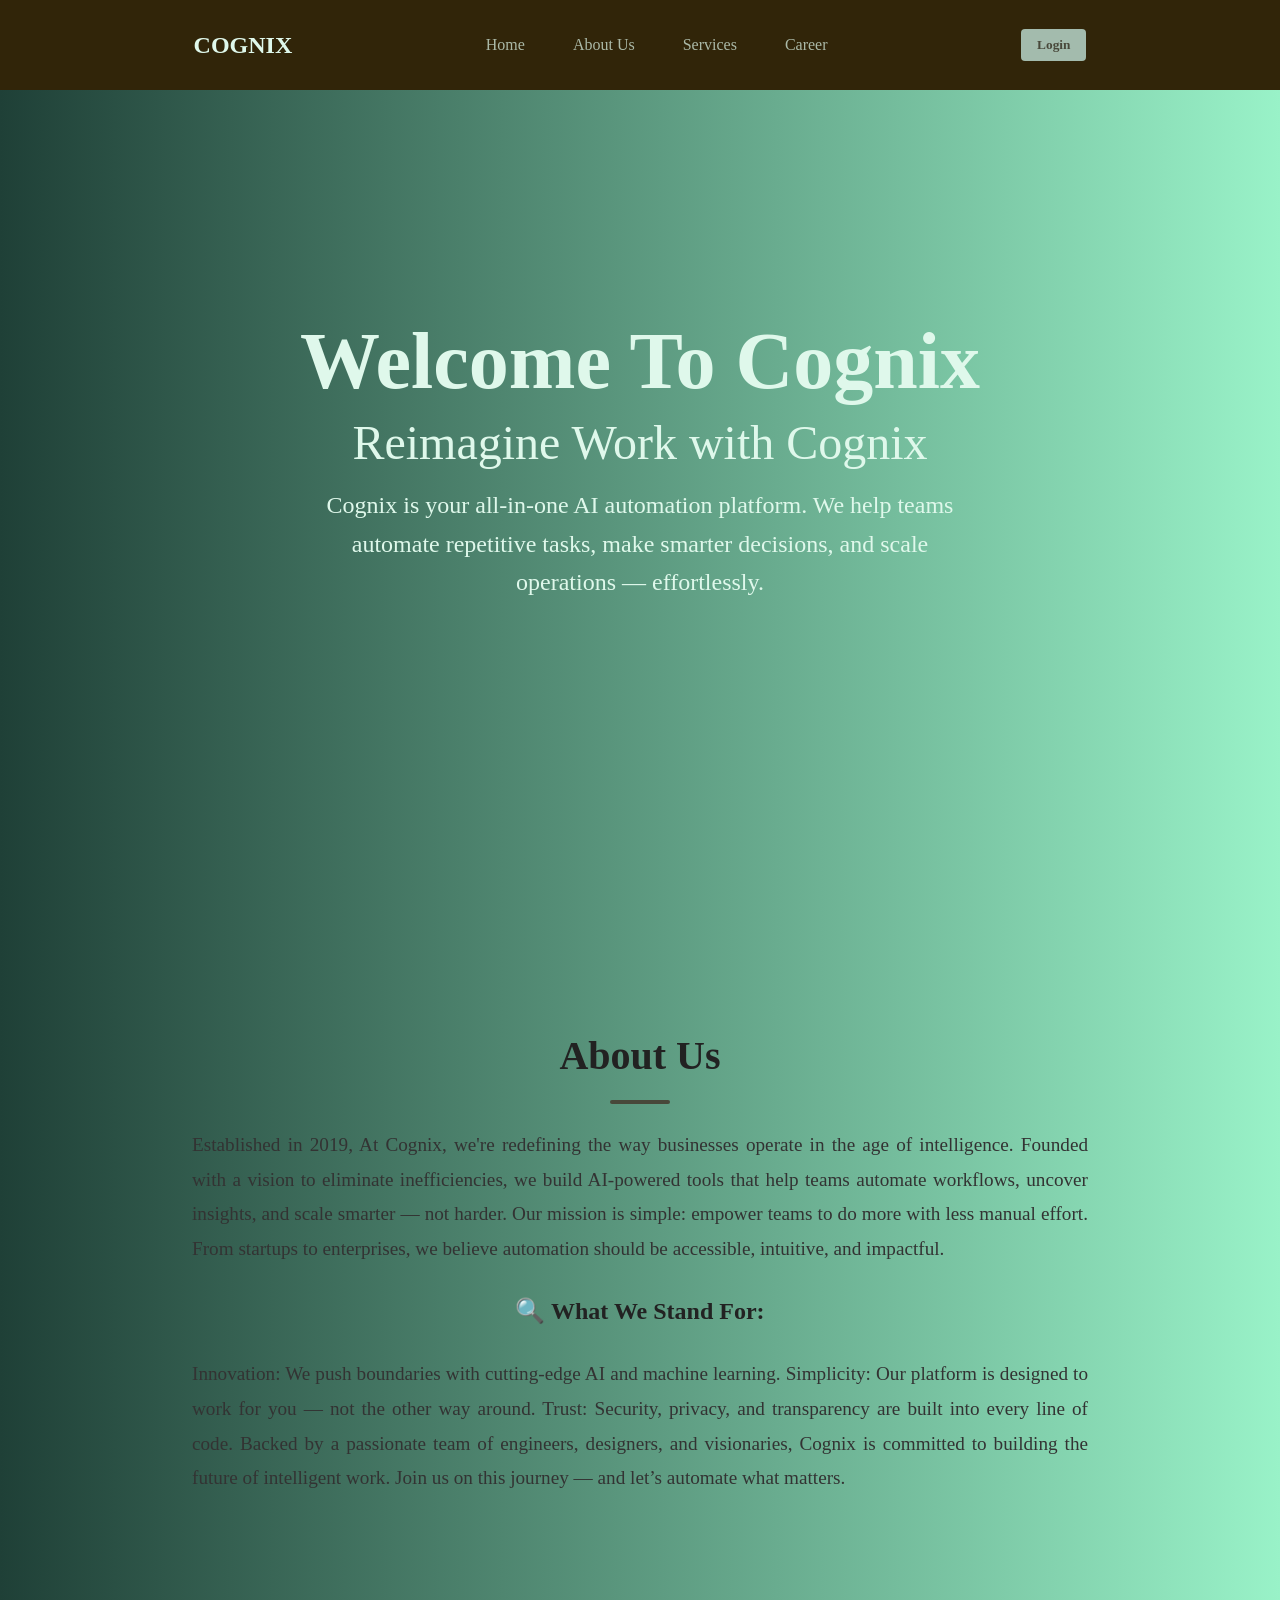
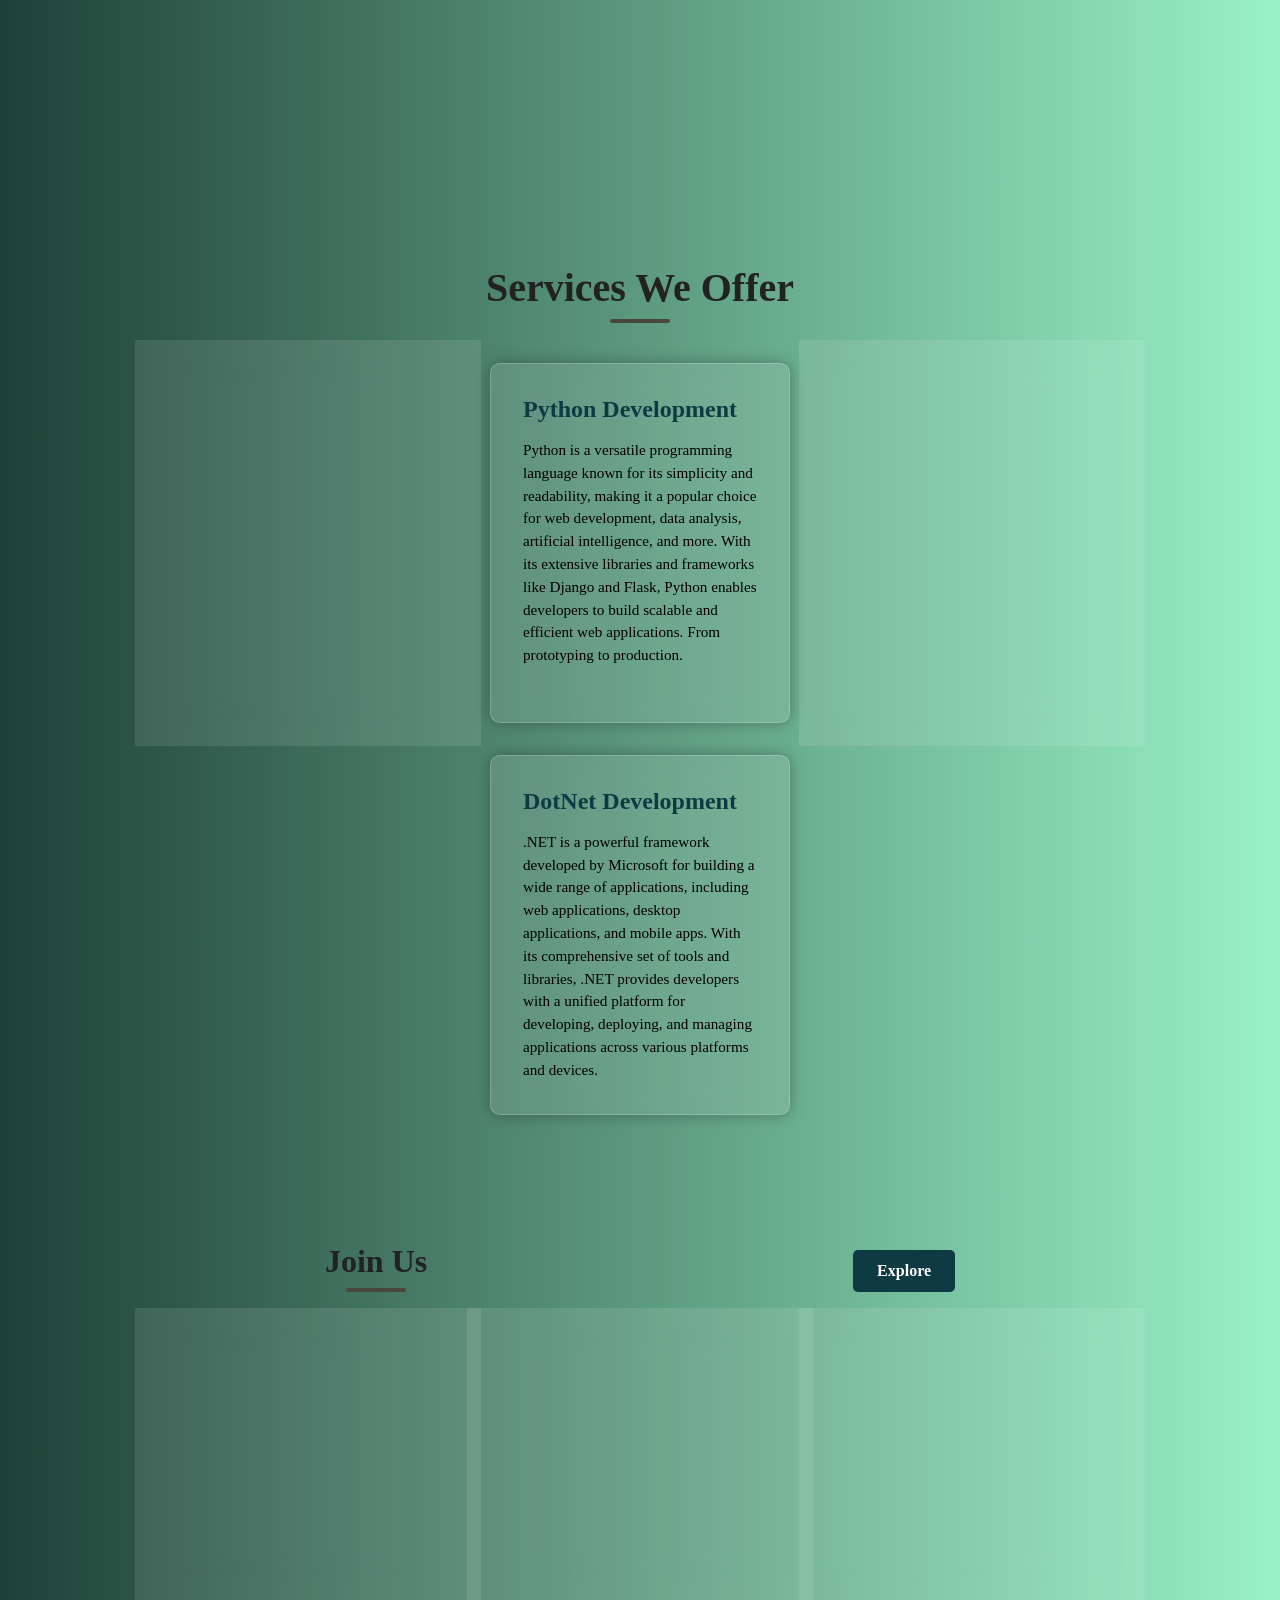
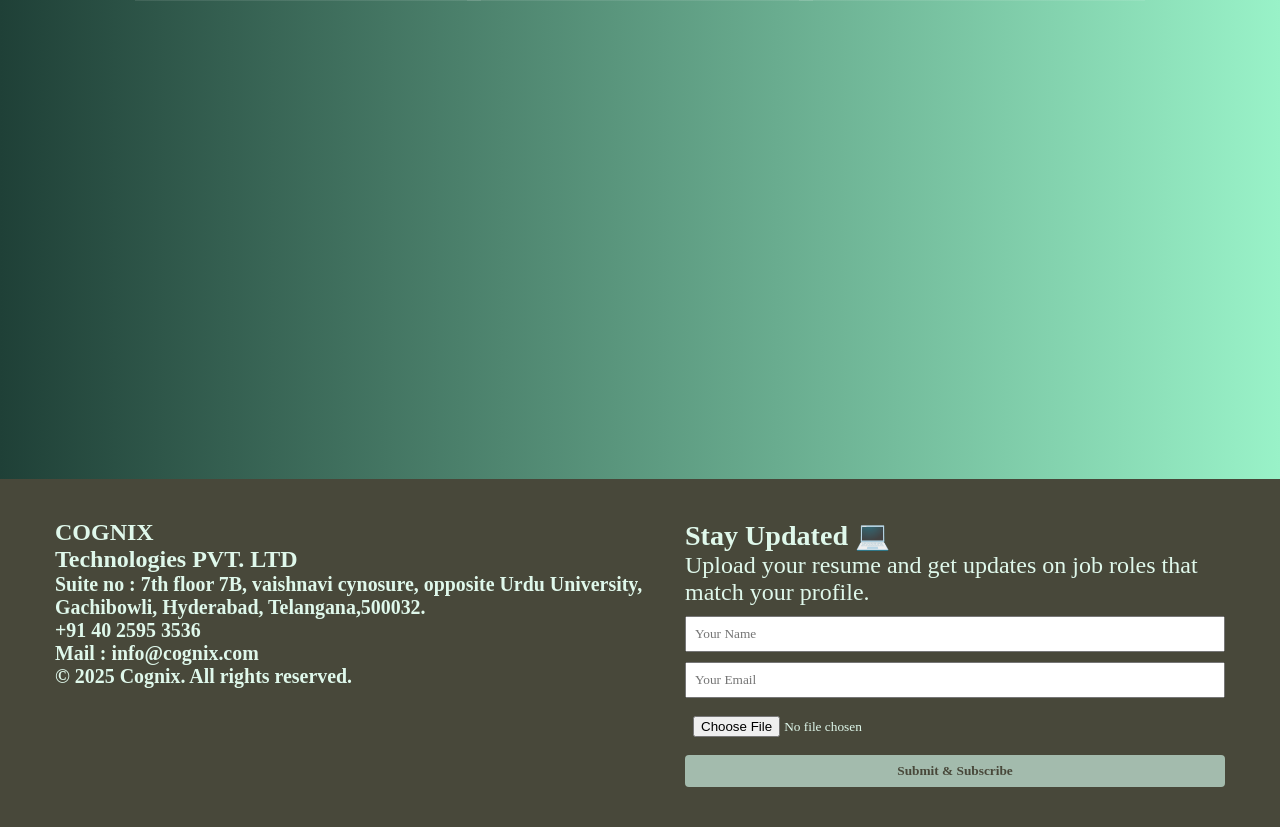
<file: task1/index.html>
<!DOCTYPE html>
<html lang="en">
<head>
    <meta charset="UTF-8">
    <meta name="viewport" content="width=device-width, initial-scale=1.0">
    <link rel="stylesheet" href="style.css">
    <title>cognix</title>
</head>
<body>
    <nav>
        <div class="logo">
            <a href="#" >COGNIX</a>
        </div>
        <ul class="nav-links">
            <li><a href="#home">Home</a></li>
            <li><a href="#aboutus">About Us</a></li>
            <li><a href="#services">Services</a></li>
            <li><a href="#career">Career</a></li>
        </ul>
        <button class="btn">Login</button>
    </nav>
    <section id = "home">
        <h1>Welcome To Cognix</h1>
        <h3>Reimagine Work with Cognix</h3>
        <p>Cognix is your all-in-one AI automation platform. We help teams automate repetitive tasks, make smarter decisions, and scale operations — effortlessly.</p>
    </section>
    <section id = "aboutus">

        <h1>About Us</h1>
        <p>Established in 2019, At Cognix, we're redefining the way businesses operate in the age of intelligence. Founded with a vision to eliminate inefficiencies, we build AI-powered tools that help teams automate workflows, uncover insights, and scale smarter — not harder.

        Our mission is simple: empower teams to do more with less manual effort. From startups to enterprises, we believe automation should be accessible, intuitive, and impactful.</p>
        <h2>🔍 What We Stand For: </h2>
        <p>
        Innovation: We push boundaries with cutting-edge AI and machine learning.

        Simplicity: Our platform is designed to work for you — not the other way around.

        Trust: Security, privacy, and transparency are built into every line of code.

        Backed by a passionate team of engineers, designers, and visionaries, Cognix is committed to building the future of intelligent work.

        Join us on this journey — and let’s automate what matters.</p>
    </section>
    <section id = "services">
        <div class="box">
            <div class="heading"><h1>Services We Offer</h1></div>
            
            <div class="posts">
                <h1>Java Development</h1>
                <p>Our Java development services are tailored to meet the diverse needs of modern businesses. With expertise in Java EE, Spring Framework, and other leading technologies, we deliver robust, scalable, and secure solutions that empower your organization to thrive in today's digital landscape.</p>
            </div>
            <div class="posts">
                <h1>Python Development</h1>
                <p>Python is a versatile programming language known for its simplicity and readability, making it a popular choice for web development, data analysis, artificial intelligence, and more. With its extensive libraries and frameworks like Django and Flask, Python enables developers to build scalable and efficient web applications. From prototyping to production.</p>
            </div>
            <div class="posts">
                <h1>DevOps Solutions</h1>
                <p>.NET is a powerful framework developed by Microsoft for building a wide range of applications, including web applications, desktop applications, and mobile apps. With its comprehensive set of tools and libraries, .NET provides developers with a unified platform for developing, deploying, and managing applications across various platforms and devices.</p>
            </div>
            <div class="posts">
                <h1>DotNet Development</h1>
                <p>.NET is a powerful framework developed by Microsoft for building a wide range of applications, including web applications, desktop applications, and mobile apps. With its comprehensive set of tools and libraries, .NET provides developers with a unified platform for developing, deploying, and managing applications across various platforms and devices.</p>
            </div>
        </div>
    </section>
    <section id = "career">
        <div id="separator">
            <h1>Join Us</h1>
            <button class="btn">Explore</button>
        </div>

        <div class="box">
            <div class="posts">
                <h1>Expertise</h1>
                <p>Our skilled professionals excel in Java development, Python solutions, and IT consulting. With expertise and commitment, we consistently exceed expectations.</p>
            </div>
            <div class="posts">
                <h1>Innovation</h1>
                <p>Innovation drives our approach. We continuously explore new technologies to deliver cutting-edge solutions that empower clients to thrive in a rapidly evolving digital landscape.</p>
            </div>
            <div class="posts">
                <h1>Customer Satisfaction</h1>
                <p>We prioritize your satisfaction, fostering trust and respect in long-term partnerships. From consultation to post-project support, count on us for exceptional service every step of the way.</p>
            </div>
        </div>
    </section>
    <footer>
        <div id="left-col">
            <div class="logo"><a href="#">COGNIX</a></div>
            <h4>Technologies PVT. LTD</h4>
            <h5>Suite no : 7th floor 7B, vaishnavi cynosure, opposite Urdu University, Gachibowli, Hyderabad, Telangana,500032.</h5>
            <h5>+91 40 2595 3536</h5>
            <h5>Mail : info@cognix.com</h5>
            <h5>© 2025 Cognix. All rights reserved.</h5>
        </div>
        <div id="form">
            <h3>Stay Updated 💻</h3>
            <p>Upload your resume and get updates on job roles that match your profile.</p>
            <form action="">
                <input type="text" placeholder="Your Name" required/>
                <input type="email" placeholder="Your Email" required/>
                <input type="file" name="Resume" required/>
                <button class="btn">Submit & Subscribe</button>
            </form>
        </div>
    </footer>
    
</body>
</html>
</file>
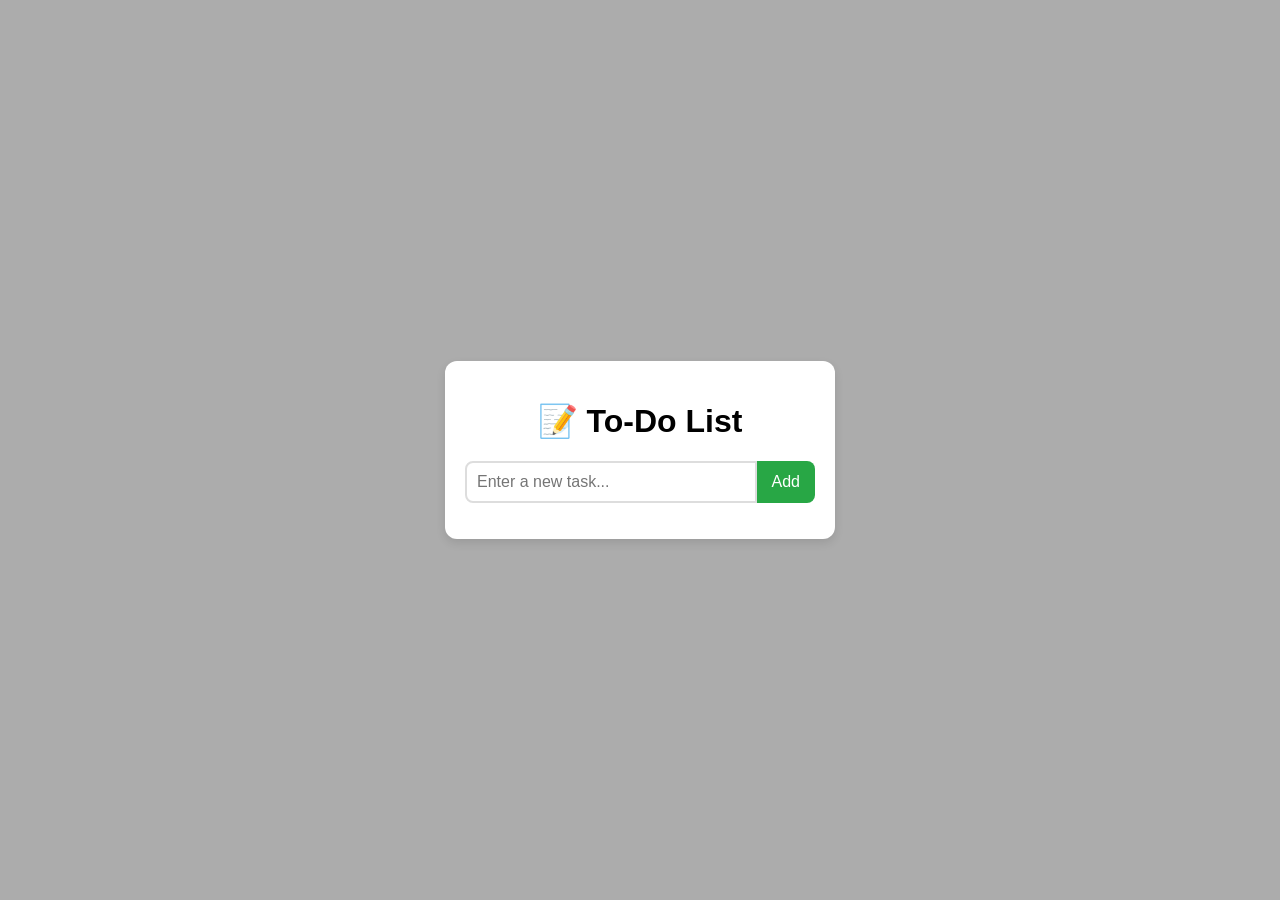
<file: task2/index.html>
<!DOCTYPE html>
<html lang="en">
<head>
    <meta charset="UTF-8">
    <meta name="viewport" content="width=device-width, initial-scale=1.0">
    <title>To-Do List</title>
    <link rel="stylesheet" href="style.css">
</head>
<body>
    <div class="container">
        <h1>📝 To-Do List</h1>
        <div class="input-group">
            <input type="text" id="taskInput" placeholder="Enter a new task...">
            <button id="addTaskBtn">Add</button>
        </div>
        <ul id="taskList"></ul>
    </div>

    <script src="script.js"></script>
</body>
</html>
</file>
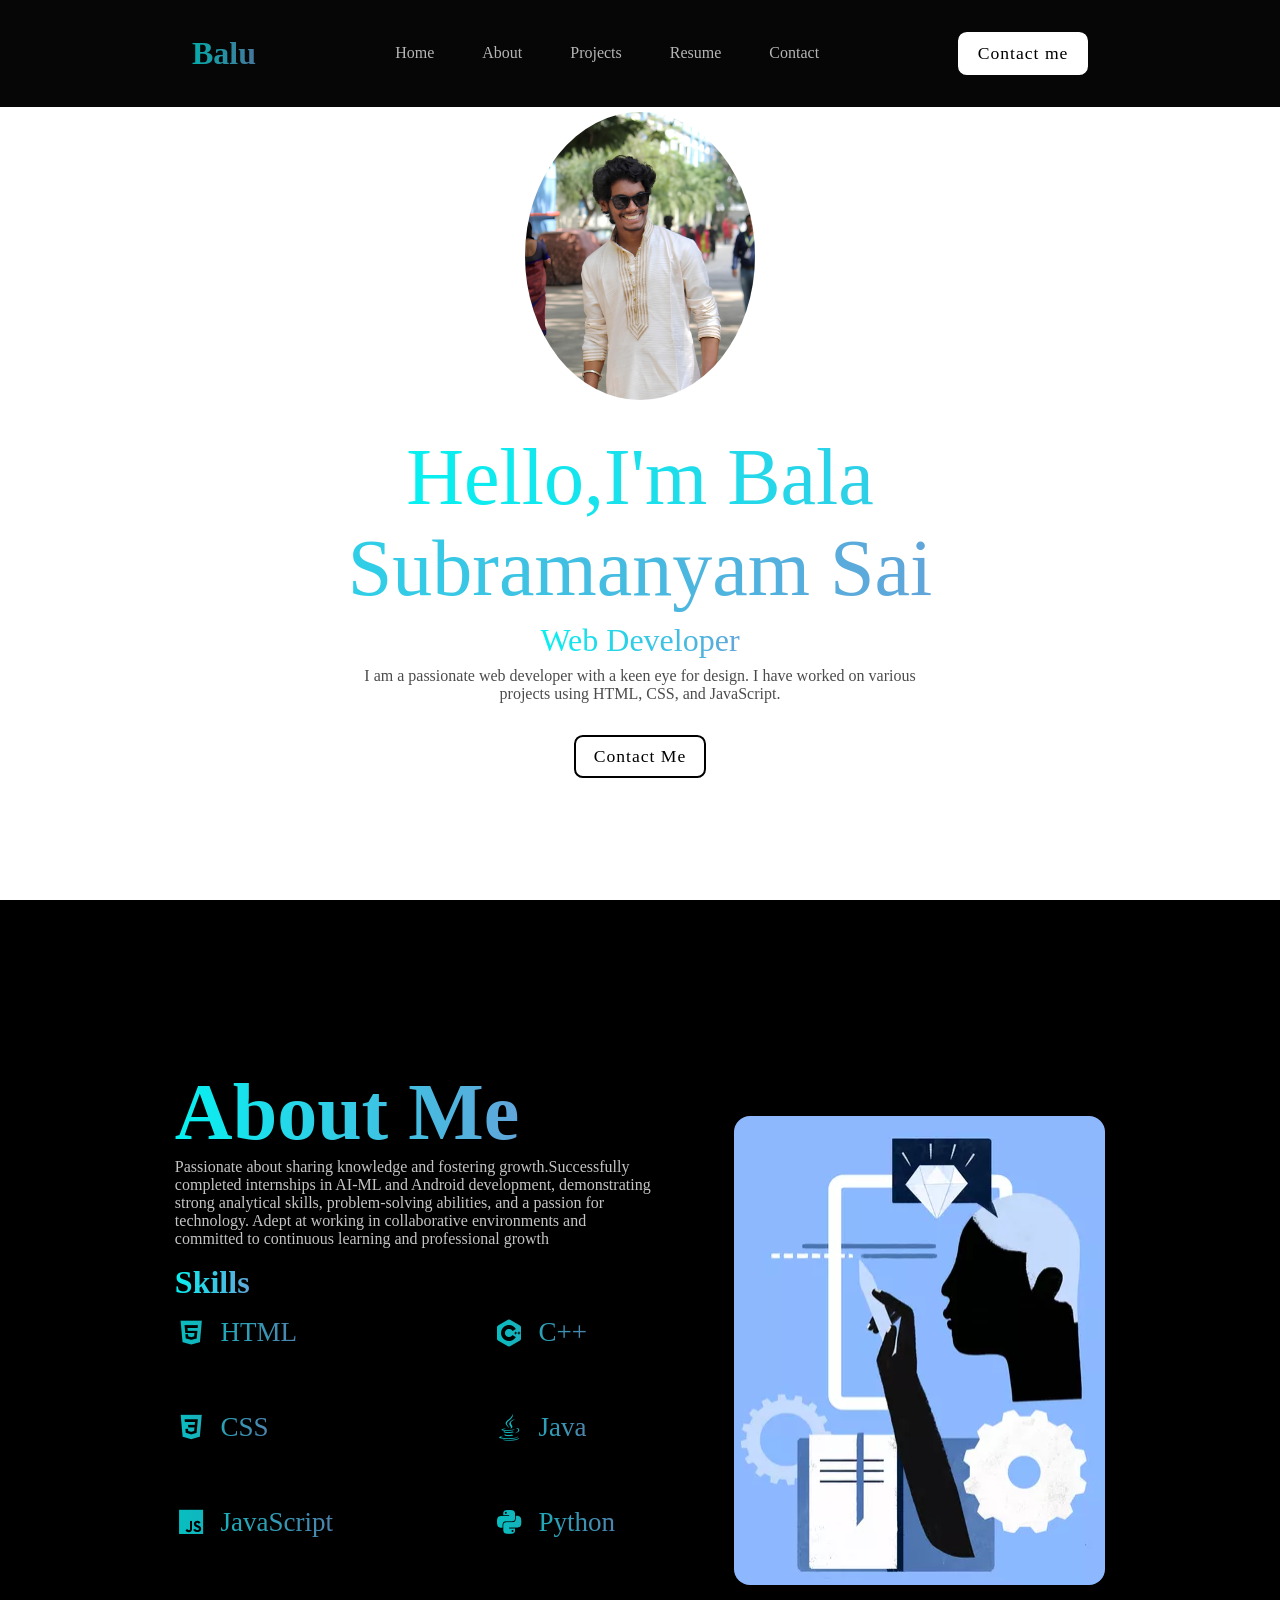
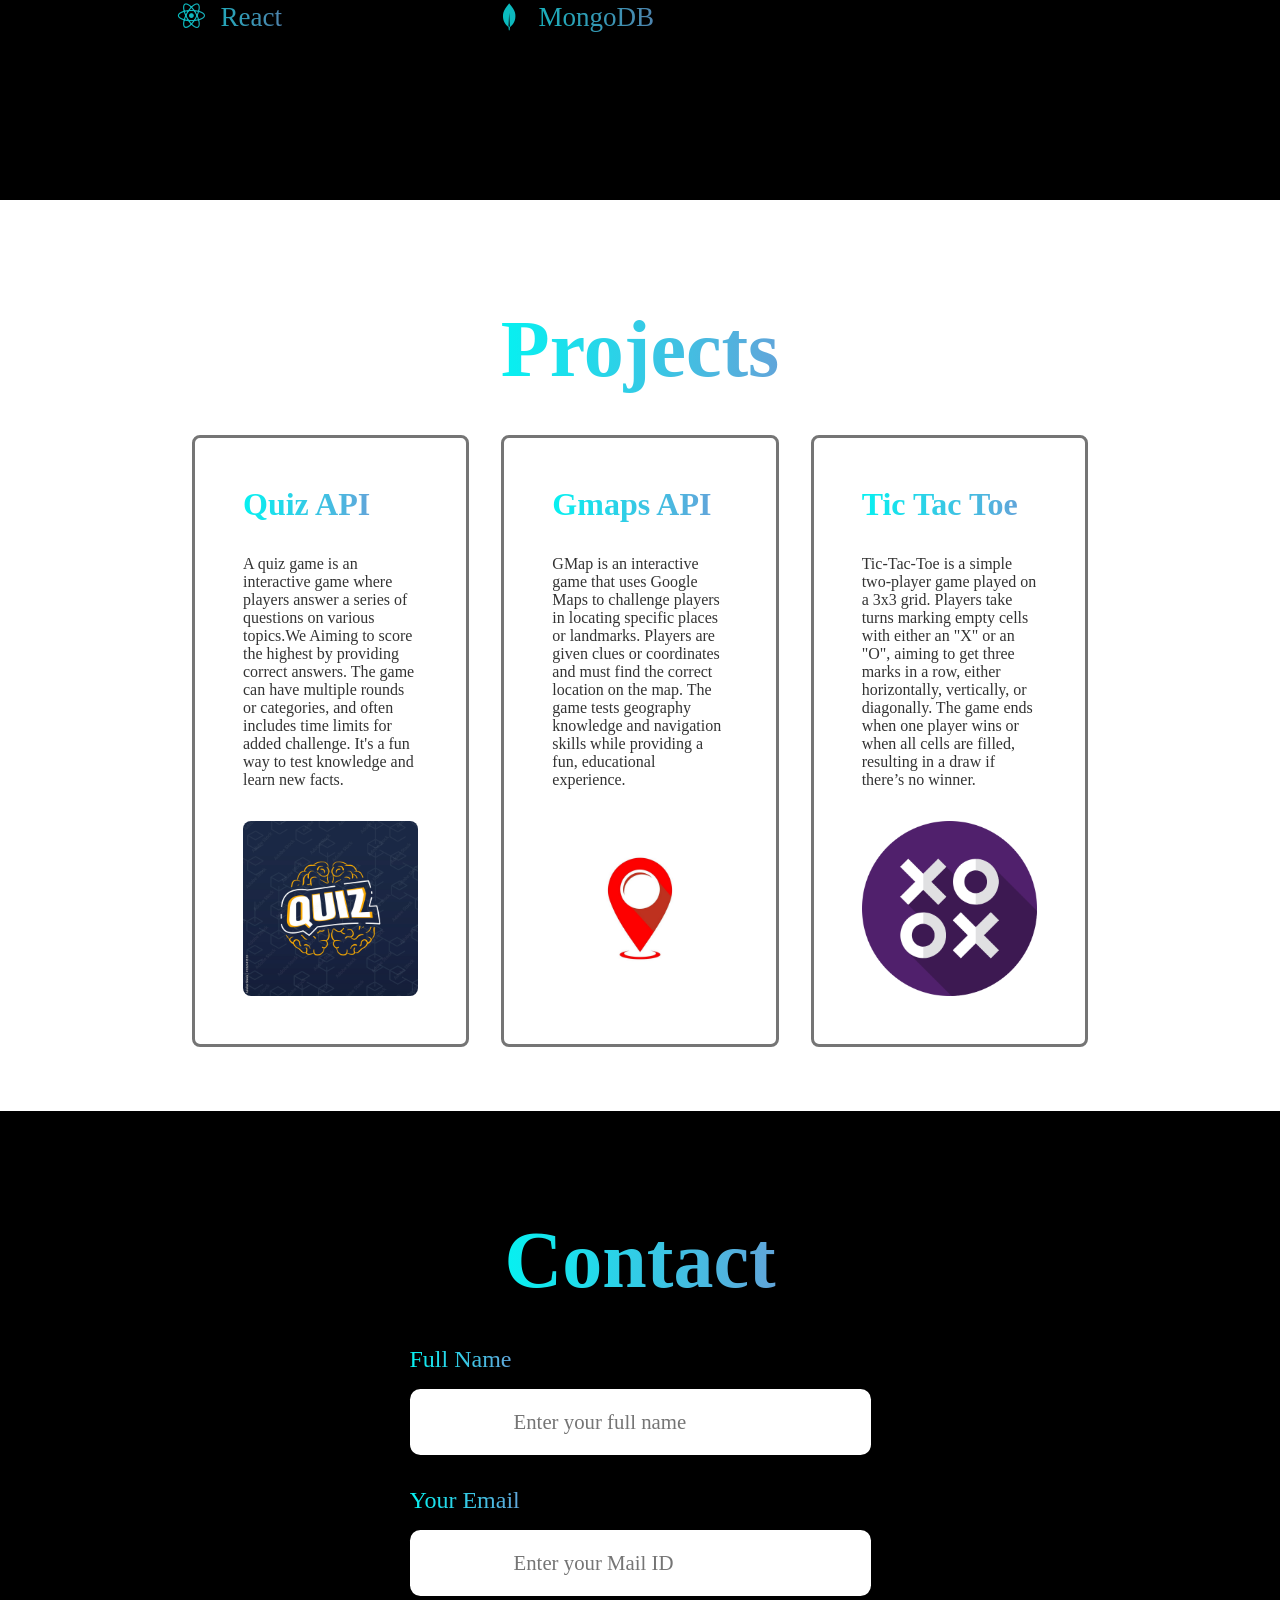
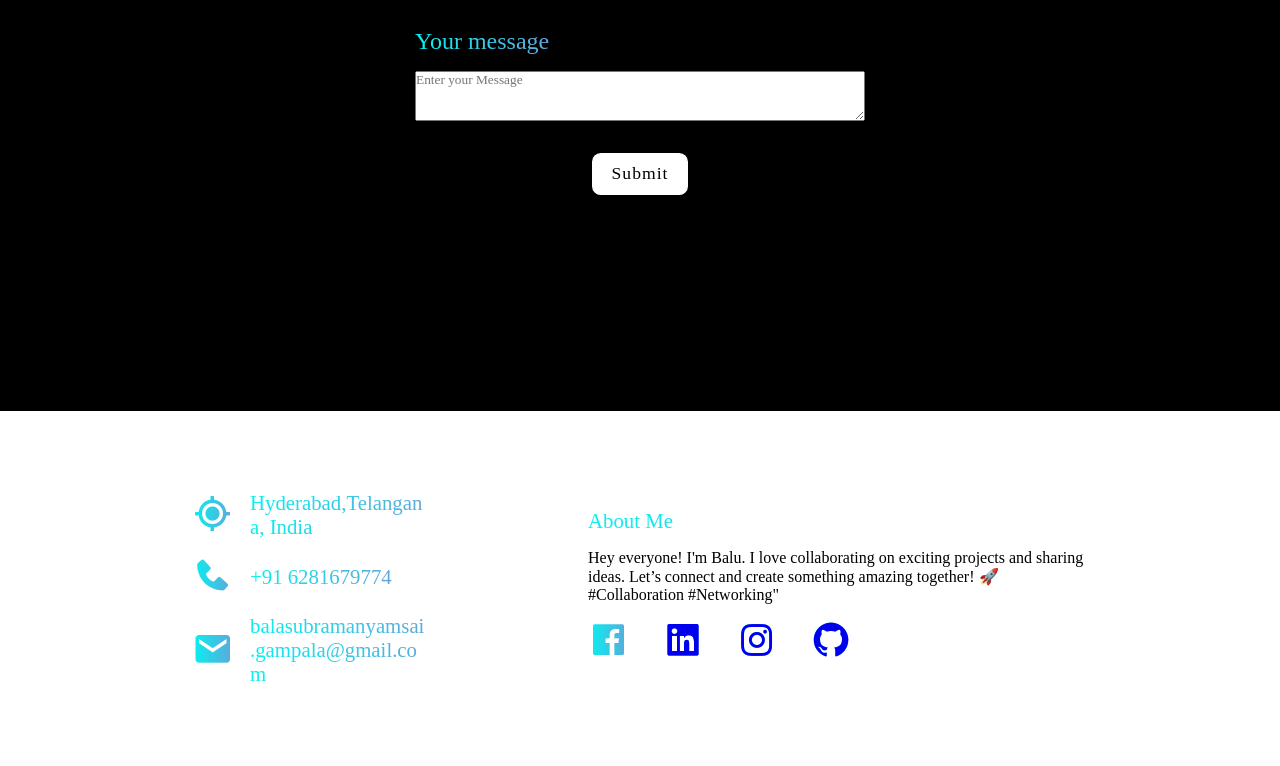
<file: task5/index.html>
<!DOCTYPE html>
<html lang="en">
<head>
    <meta charset="UTF-8">
    <meta name="viewport" content="width=device-width, initial-scale=1.0">
    <title>portfolio website</title>
    <link rel="stylesheet" href="style.css">
    <link
      href="https://unpkg.com/boxicons@2.1.4/css/boxicons.min.css"
      rel="stylesheet"/>
    <link rel="shortcut icon" type="x-icon" href="media/logo.png" >
</head>
<body>
    <nav>
        <a href="#" class="logo "><span>Balu</span></a>
        

        <ul class="links">
            <a href="#home">Home</a>
            <a href="#about">About</a>
            <a href="#projects">Projects</a>
            <a href="https://drive.google.com/file/d/1eMEVVfjrO-F0scOBAoAJe5r_yGcTRNB0/view?usp=sharing">Resume</a>
            <a href="#contact">Contact</a>
        </ul>

        <i class='bx bx-menu-alt-right' id="menu"></i>

        <a href="mailto:balasubramanyamsai.gampala@gmail.com?subject=Hello" class="btn"> Contact me</a>
    </nav>

    <section id="home">
        <img src="media/image.jpg" alt="">

        <div class="info-box">
            <h1><span> Hello,I'm Bala Subramanyam Sai</span></h1>
            <h3><span>Web Developer</span></h3>
            <p>I am a passionate web developer with a keen eye for design. I have worked on various projects using HTML, CSS, and JavaScript.</p>

        </div>

        <div class="btn-box">
            <a class="btn" href="mailto:balasubramanyamsai.gampala@gmail.com?subject=Hello">Contact Me</a>
        </div>
    </section>

    <section id="about">
        <div class="about-box">
            <div class="about-info">
                <h1><span>About Me</span></h1>
                <p>Passionate about sharing knowledge and fostering growth.Successfully completed internships in AI-ML and Android development, demonstrating strong analytical skills, problem-solving abilities, and a passion for technology. Adept at working in collaborative environments and committed to continuous learning and professional growth</p>
            </div>
            <h2><span>Skills</span></h2>

            <div class="skills">
                <ul>
                    <li>
                        <span><i class='bx bxl-html5'></i>HTML</span>
                    </li>
                    <li>
                        <span><i class='bx bxl-css3'></i>CSS</span>
                    </li>
                    <li>
                        <span><i class='bx bxl-javascript'></i>JavaScript</span>
                    </li>
                    <li>
                        <span><i class='bx bxl-react'></i>React</span>
                    </li>
                </ul>
                <ul>
                    <li>
                        <span><i class='bx bxl-c-plus-plus'></i>C++</span>
                    </li>
                    <li>
                        <span><i class='bx bxl-java'></i>Java</span>
                    </li>
                    <li>
                        <span><i class='bx bxl-python'></i>Python</span>
                    </li>
                    
                    <li>
                        <span><i class='bx bxl-mongodb'></i>MongoDB</span>
                    </li>
                </ul>
            </div>
        </div>
        <img src="media/skills.png" alt="">
    </section>

    <section id="projects">
        <h1 class="header"><span>Projects</span></h1>
        <div class="project-container">
        <a href="https://227r5a6609.github.io/quiz/" target="_blank">
            <div class="box" >       
                <h1><span>Quiz API</span></h1>
                <p>A quiz game is an interactive game where players answer a series of questions on various topics.We Aiming to score the highest by providing correct answers. The game can have multiple rounds or categories, and often includes time limits for added challenge. It's a fun way to test knowledge and learn new facts.</p>
                <img src="media/quiz.jpg" alt="">
            </div>
        </a>
        <a href="https://227r5a6609.github.io/G-map-api/" target="_blank">
            <div class="box">
                <h1><span>Gmaps API</span></h1>
                <p>GMap is an interactive game that uses Google Maps to challenge players in locating specific places or landmarks. Players are given clues or coordinates and must find the correct location on the map. The game tests geography knowledge and navigation skills while providing a fun, educational experience.</p>
                <img src="media/gmap.jpg" alt="">
            </div>
        </a>
        <a href="https://227r5a6609.github.io/tic-tac-toe/" target="_blank">
            <div class="box">
                <h1><span>Tic Tac Toe</span></h1>
                <p>Tic-Tac-Toe is a simple two-player game played on a 3x3 grid. Players take turns marking empty cells with either an "X" or an "O", aiming to get three marks in a row, either horizontally, vertically, or diagonally. The game ends when one player wins or when all cells are filled, resulting in a draw if there’s no winner.</p>
                <img src="media/tictactoe.png" alt="">
            </div>
        </a>
        </div>
    </section>

    <section id="contact">
        <h1 class="header"><span>Contact</span></h1>
        <form action="#" id="contact-form">
            <div class="input-box">
                <span>Full Name</span>
                <input type="text" name="name" placeholder="Enter your full name">
            </div>
            <div class="input-box">
                <span>Your Email</span>
                <input type="email" name="email" placeholder="Enter your Mail ID">
            </div>
            <div class="input-box">
                <span>Your message</span>
                <textarea name="message" placeholder="Enter your Message" required class="custom-textarea"></textarea>
            </div>
            <button type="submit" class="btn">Submit</button>
        </form>
    </section>

    <footer>
        <div class="col-left">
            <div class="col-box">
                <span><i class='bx bx-current-location'></i></span>
                <span>Hyderabad,Telangana, India</span>
            </div>
            <div class="col-box">
                <span><i class='bx bxs-phone'></i></span>
                <span>+91 6281679774</span>
            </div>
            <div class="col-box">
                <span><i class='bx bxs-envelope'></i></span>
                <span>balasubramanyamsai.gampala@gmail.com</span>
            </div>
        </div>
        <div class="col-right">
            <span>About Me</span>
            <p>Hey everyone! I'm Balu. I love collaborating on exciting projects and sharing ideas. Let’s connect and create something amazing together! 🚀 #Collaboration #Networking"</p>

            <div class="social-icons">
                <span><i class='bx bxl-facebook-square'></i></a></span>
                <span><a href="https://www.linkedin.com/in/balasubramanyamsai-hyderabad/" target="_blank"><i class='bx bxl-linkedin-square' ></i></a></span>
                <span><a href="https://www.instagram.com/balu_.05._/" target="_blank"><i class='bx bxl-instagram' ></i></a></span>
                <span><a href="https://github.com/227r5a6609" target="_blank"><i class='bx bxl-github' ></i></a></span>
            </div>
        </div>
    </footer>

    <script src="script.js"></script>
    
</body>
</html>
</file>
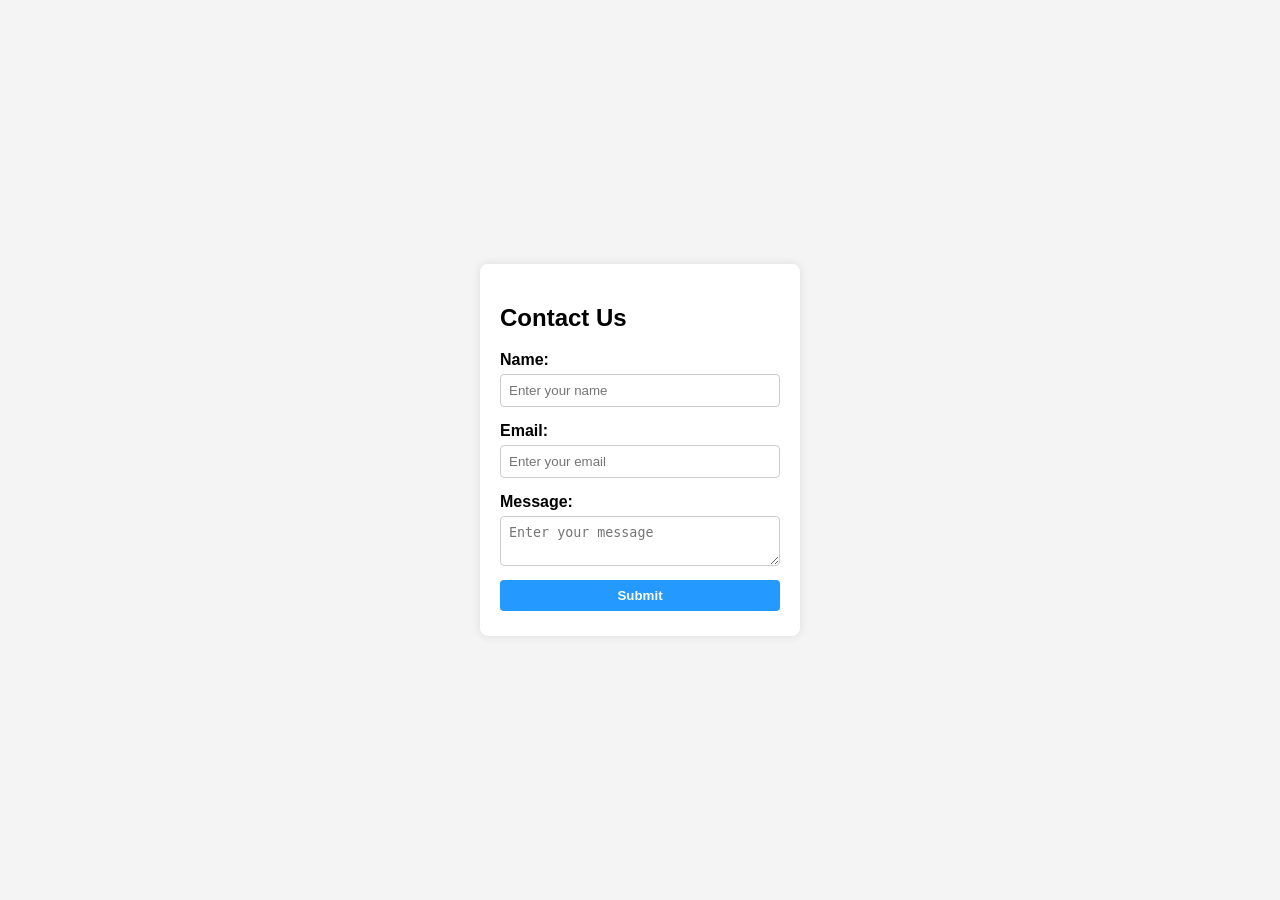
<file: task6/index.html>
<!DOCTYPE html>
<html lang="en">
<head>
    <meta charset="UTF-8">
    <meta name="viewport" content="width=device-width, initial-scale=1.0">
    <link rel="stylesheet" href="style.css">
    <title>Contact Form</title>
</head>
<body>
     <form id="contactForm">
        <h2>Contact Us</h2>

        <label for="name">Name:</label>
        <input type="text" id="name" placeholder="Enter your name">
        <small class="error"></small>

        <label for="email">Email:</label>
        <input type="text" id="email" placeholder="Enter your email">
        <small class="error"></small>

        <label for="message">Message:</label>
        <textarea id="message" placeholder="Enter your message"></textarea>
        <small class="error"></small>

        <button type="submit">Submit</button>
        <p id="successMsg" style="display:none; color:green;">Form submitted successfully!</p>
    </form>

    <script src="script.js"></script>
    
</body>
</html>
</file>
<file: task1/style.css>
*{
    font-family: 'poppins';
    margin: 0;
    padding: 0;
    box-sizing: border-box;
}

body{
    min-height: 100vh;
}


.logo a {
    font-size: 1.5rem;
    font-weight: bold;
    color: #DFF8EB;
    text-decoration: none;
}


nav{
    position: fixed;
    top: 0;
    height: 10%;
    width: 100%;
    display: flex;
    font-size: medium;
    align-items: center;
    justify-content: space-evenly;
    background-color: #312509;
    z-index: 999;
}

.nav-links {
    font-size: medium;
    display: flex;
    gap: 3rem;
    list-style: none;
}

.nav-links a {
    color: #DFF8EB;
    text-decoration: none;
    opacity: 0.7;
    transition: 0.2s ease-in-out;
}

.nav-links a:hover {
    opacity: 1;
}

.btn {
    padding: 8px 16px;
    background-color: #A3BBAD;
    color: #48483A;
    border: none;
    border-radius: 4px;
    cursor: pointer;
    font-weight: 600;
}


/* Section Styles */
section {
    min-height: 100vh;
    padding: 8% 10%;
    scroll-margin-top: 100px;
    background: linear-gradient(to right, #1f4037, #99f2c8);
}
/*Home us section*/
#home {
    padding-top: 120px; /* ensure it's below the fixed nav */
    min-height: 100vh;
    
    display: flex;
    flex-direction: column;
    align-items: center;
    justify-content: center;
    text-align: center;
    
}

#home h1 {
    font-size: 5rem;
    font-style: bold;
    margin-bottom: 0.5rem;
    font-weight: 700;
    color: #DFF8EB;
}

#home h3 {
    font-size: 3rem;
    margin-bottom: 1rem;
    font-weight: 500;
    color: #DFF8EB;
}

#home p {
    max-width: 700px;
    font-size: 1.5rem;
    line-height: 1.6;
    color: #DFF8EB;
    padding: 0 20px;
}

/*about us section*/

#aboutus {
    padding: 120px 15% 80px; /* top padding accounts for fixed navbar */
    background-color: #f4f4f4;
    color: #333;
    line-height: 1.8;
    text-align: justify;
}

#aboutus h1 {
    font-size: 2.5rem;
    margin-bottom: 1.5rem;
    text-align: center;
    color: #222;
    position: relative;
}
#aboutus h2 {
    font-size: 1.5rem;
    margin-bottom: 1.5rem;
    text-align: center;
    color: #222;
    position: relative;
}

#aboutus h1::after {
    content: '';
    display: block;
    width: 60px;
    height: 4px;
    background: #48483A;
    margin: 0.5rem auto;
    border-radius: 2px;
}

#aboutus p {
    font-size: 1.2rem;

    margin-bottom: 1.5rem;
    max-width: 900px;
    margin-left: auto;
    margin-right: auto;
}
/*Services section*/

#services {
  padding: 5% 10%;

}

#services .heading {
    width: 100%;
    text-align: center;
}

#services .heading h1 {
    font-size: 2.5rem;
    color: #222;
    position: relative;
}

#services .heading h1::after {
    content: '';
    display: block;
    width: 60px;
    height: 4px;
    background: #48483A;
    margin: 0.5rem auto;
    border-radius: 2px;
}
.box {
  display: flex;
  flex-wrap: wrap;
  gap: 2rem;
  justify-content: center;
  align-items: stretch;
}

.posts {
  background-color: rgba(255, 255, 255, 0.1); /* semi-transparent white */
  border: 1px solid rgba(255, 255, 255, 0.2);
  padding: 2rem;
  border-radius: 10px;
  width: 300px;
  backdrop-filter: blur(10px); /* Frosted glass effect */
  box-shadow: 0 0 15px rgba(0, 0, 0, 0.3);
  transition: transform 0.3s ease;
}

.posts:hover {
  transform: translateY(-5px);
  background-color: rgba(255, 255, 255, 0.2);
}

.posts h1 {
  font-size: 1.5rem;
  margin-bottom: 1rem;
  color: #0E3B43;
}

.posts p {
  font-size: 0.95rem;
  line-height: 1.5;
}





/*Careers section*/
#career {
  padding: 5% 10%;
}

#separator {
  display: flex;
  justify-content: center;
  align-items: center;
  gap: 2rem; /* Space between heading and button */
  flex-wrap: wrap; /* Allows stacking on smaller screens */
  margin-bottom: 2rem;
  justify-content: space-around;
}

#separator h1 {
  font-size: 2rem;
  color: #222;
  margin: 0;
}
#separator h1::after {
  content: '';
  display: block;
  width: 60px;
  height: 4px;
  background: #48483A;
  margin: 0.5rem auto;
  border-radius: 2px;
}


#separator .btn {
  padding: 0.75rem 1.5rem;
  font-size: 1rem;
  background-color: #0E3B43;
  color: white;
  border: none;
  border-radius: 5px;
  cursor: pointer;
  transition: background-color 0.3s ease;
}

#separator .btn:hover {
  background-color: #146770;
}

#career .box {
  display: flex;
  flex-wrap: wrap;
  gap: 2rem;
  justify-content: center;
  align-items: stretch;
}

#career .posts {
  background-color: rgba(255, 255, 255, 0.1);
  border: 1px solid rgba(255, 255, 255, 0.2);
  padding: 2rem;
  border-radius: 10px;
  width: 300px;
  backdrop-filter: blur(10px);
  box-shadow: 0 0 15px rgba(0, 0, 0, 0.3);
  transition: transform 0.3s ease;
}

#career .posts:hover {
  transform: translateY(-5px);
  background-color: rgba(255, 255, 255, 0.2);
}

#career .posts h1 {
  font-size: 1.5rem;
  margin-bottom: 1rem;
  color: #0E3B43;
}

#career .posts p {
  font-size: 0.95rem;
  line-height: 1.5;
}



/*footer*/

footer {
  display: flex;
  justify-content: space-around;
  background-color: #48483A;
  color: #DFF8EB;
  padding: 40px;
  flex-wrap: wrap;
  font-size: 1.5rem;
}

#left-col {
  max-width: 50%;
}

#form {
  max-width: 45%;
}

#form form {
  display: flex;
  flex-direction: column;
}

#form input, #form button {
  margin-top: 10px;
  padding: 8px;
}


/*media Queries*/

/* Responsive Design */

/* Tablet: Up to 1024px */
@media (max-width: 1024px) {
  nav {
    flex-direction: column;
    height: auto;
    padding: 1rem 0;
  }

  .nav-links {
    gap: 1.5rem;
    flex-wrap: wrap;
    justify-content: center;
  }

  section {
    padding: 6% 6%;
  }

  #home h1 {
    font-size: 3.5rem;
  }

  #home h3 {
    font-size: 2rem;
  }

  #home p {
    font-size: 1.2rem;
  }

  .posts {
    width: 100%;
    max-width: 400px;
  }

  footer {
    flex-direction: column;
    align-items: center;
    text-align: center;
  }

  #left-col, #form {
    max-width: 100%;
    margin-bottom: 1rem;
  }
}

/* ✅ Hide nav links below 968px */
@media (max-width: 968px) {
  .nav-links {
    display: none !important;
  }
}

/* Mobile: Up to 768px */
@media (max-width: 768px) {
  nav {
    flex-direction: column;
    height: auto;
    padding: 1rem 0;
  }

  .nav-links {
    flex-direction: column;
    gap: 1rem;
    align-items: center;
  }

  #home h1 {
    font-size: 2.5rem;
  }

  #home h3 {
    font-size: 1.5rem;
  }

  #home p {
    font-size: 1rem;
  }

  #aboutus h1 {
    font-size: 2rem;
  }

  #aboutus p {
    font-size: 1rem;
  }

  .posts {
    width: 100%;
    max-width: 350px;
  }

  #separator {
    flex-direction: column;
    gap: 1rem;
  }

  #separator h1 {
    font-size: 1.75rem;
  }

  #separator .btn {
    width: 100%;
    max-width: 200px;
  }

  footer {
    font-size: 1.2rem;
  }
}

/* Extra Small Devices: Up to 480px */
@media (max-width: 480px) {
  .btn {
    width: 100%;
    max-width: 180px;
    font-size: 0.9rem;
  }

  #home h1 {
    font-size: 2rem;
  }

  #home h3 {
    font-size: 1.2rem;
  }

  #home p {
    font-size: 0.9rem;
  }

  #aboutus p, .posts p {
    font-size: 0.9rem;
  }

  .posts h1 {
    font-size: 1.25rem;
  }

  footer {
    padding: 20px;
    font-size: 1rem;
  }
}
</file>
<file: task2/style.css>
body {
    font-family: Arial, sans-serif;
    background-color: #acacac;
    margin: 0;
    padding: 0;
    display: flex;
    justify-content: center;
    align-items: center;
    height: 100vh;
}

.container {
    background: white;
    padding: 20px;
    border-radius: 12px;
    width: 350px;
    box-shadow: 0px 4px 10px rgba(0,0,0,0.1);
}

h1 {
    text-align: center;
}

.input-group {
    display: flex;
    margin-bottom: 15px;
}

input {
    flex: 1;
    padding: 10px;
    font-size: 16px;
    border: 2px solid #ddd;
    border-radius: 8px 0 0 8px;
    outline: none;
}

button {
    padding: 10px 15px;
    border: none;
    background: #28a745;
    color: white;
    font-size: 16px;
    cursor: pointer;
    border-radius: 0 8px 8px 0;
}

button:hover {
    background: #218838;
}

ul {
    list-style: none;
    padding: 0;
}

li {
    padding: 10px;
    background: #f1f1f1;
    margin-bottom: 8px;
    gap: 5px;
    display: flex;
    justify-content: space-between;
    align-items: center;
    border-radius: 6px;
}
li span {
    flex: 1; 
    word-break: break-word; 
}


li.completed {
    text-decoration: line-through;
    background: #a7e8b6;
    color: #6c757d;
}

.check-btn{
    background: rgb(0, 255, 0);
    color: white;
    border: none;
    padding: 5px ;
    cursor: pointer;
    border-radius: 5px;
    
}
.check-btn:hover {
    background: darkgreen;
}

.delete-btn {
    background: rgb(255, 0, 0);
    color: white;
    border: none;
    padding: 5px ;
    cursor: pointer;
    border-radius: 5px;
    
}

.delete-btn:hover {
    background: darkred;
}
</file>
<file: task5/style.css>
*{
    margin: 0;
    padding: 0;
    box-sizing: border-box;
    text-decoration: none;
    list-style: none;
    scroll-behavior: smooth;
    font-family: 'poppins';
}
:root{
    --background: rgb(255, 255, 255);
    --second-background: rgb(0, 0, 0);
}
body{
    min-height: 100vh;
    background-color: var(--background);
}
nav{
    position: fixed;
    top: 0;
    width: 100%;
    padding: 2em 15%;
    display: flex;
    align-items: center;
    justify-content: space-between ;
    background-color: rgb(6, 6, 6);
    backdrop-filter: blur(10px);
    z-index: 1000;
}
ul{
    display: flex;
    align-items: center;
    gap: 3em;
}
nav ul a{
    color: white;
    opacity: 0.7;
    transition: 0.2s ease-in-out;
}
nav ul a:hover{
    opacity: 1;
}
.logo{
    font-size: 2em;
    color: white;
    font-weight: 800;
    opacity: 0.7;
    transition: 0.2s ease-in-out;
}
.logo:hover{
    opacity: 1;
}
.btn{
    padding: 0.5em 1em;
    color: rgb(0, 0, 0);
    background-color: var(--background);
    font-weight: 500;
    letter-spacing: 1px;
    border-radius: 0.5em;
    font-size: 1.1em;
    border: 2px solid rgb(254, 254, 254);
    cursor: pointer;
    transition: 0.3s ease-in-out;
}

.btn:hover{
    background-color: rgb(63, 187, 236);
    color:var(--second-background);
}
span{
    background: linear-gradient(to right, #06f1f1, #61a5da);
    background-clip: text;
    color: transparent;
}
#menu{
    color: white;
    font-size: 3em;
    display: none;
}
section{
    min-height: 100vh;
    padding: 5% 15%;
}
#home{
    display: flex;
    flex-direction: column;
    align-items: center;
    gap: 2em;
    color: white;
}
#home img{
    width: 18vw;
    border-radius: 50%;
    margin-top: 3em;
}
.info-box{
    display: flex;
    flex-direction: column;
    text-align: center;
    gap: 0.5em;
    max-width: 600px;
}
.info-box h1{
    font-size: 5em;
    font-weight: 500;
}
.info-box h3{
    font-size: 2em;
    font-weight: 400;
}
.info-box p{
    color: black;
    opacity: 0.7;
}
.btn-box{
    display: flex;
    gap: 1em;
}
.btn-box .btn{
    border-color: black;
    background-color: var(--background);
    color:var(--second-background);
}
.btn-box .btn.btn:hover{
    background-color: rgb(15, 15, 15);
    color:var(--background);
}
#about{
    background-color: var(--second-background);
    display: flex;
    align-items: center;
    justify-content: center;
    gap: 5em;
}
#about img{
    width: 30vw;
    border-radius: 1em;
}
.about-box{
    display: flex;
    flex-direction: column;
    text-align: left;
    gap: 1em;
}

.about-box h1{
    font-size: 5em;
}

.about-box p{
    color: rgb(246, 246, 246);
    opacity: 0.8;
}
.skills{
    display: flex;
    text-align: left;
    gap:10em;
}
.skills ul{
    font-size: 1.3em;
    font-weight: 500;
    display: flex;
    flex-direction: column;
    color: rgb(255, 255, 255);
    opacity: 0.8;
    align-items: baseline;
}
.skills ul li span{
    display: flex;
    align-items: center;
    gap: 0.5em;
    font-size: 1.3em;
    transition: 0.3s ease-in-out;
}

.skills ul li span:hover{
    transform: translate(10px);
}
.skills ul li i{
    font-size: 1.2em;
}
.about-box h2{
    font-size: 2em;
}
#projects{
    background-color: var(--background);
}
.header{
    text-align: center;
    font-size: 5em;
    margin: 0.5em 0;
}
.project-container{
    display: grid;
    grid-template-columns: repeat(auto-fit,minmax(250px, 1fr));
    gap: 2em;
}
.box{
    border: 3px solid rgb(117, 117, 117);
    border-radius: 0.5em;
    display: flex;
    flex-direction: column;
    justify-content: center;
    overflow: hidden;
    object-fit: cover;
    padding: 3em;
    gap: 2em;
    color: black;
    cursor: pointer;
    transition: 0.3s ease-in-out;
}
.box:hover{
    border: 3px solid rgb(7, 166, 215);
}
.box p{
    opacity: 0.8;
}
.box h1{
    font-size: 2em;
}
.box img{
    min-width: 25px;
    border-radius: 0.5em;
}
#contact{
    background-color: var(--second-background);
}
form{
    display:flex;
    flex-direction: column;
    align-items: center;
    justify-content: center;
    gap: 2em;
}
form .input-box{
    display: flex;
    flex-direction: column;
    align-items: baseline;
    gap: 1em;
}
.input-box span{
    font-size: 1.5em;
}
.custom-textarea {
    display: flexbox;
    width: 450px;
    height: 50px;
}
  
form input{
    font-size: 1.3em;
    padding: 1em 5em;
    border-radius: 0.5em;
    border:none;
    outline: none;
}
form input:focus{
    background: rgb(255, 255, 255);
}
footer{
    display: flex;
    align-items: center;
    justify-content: center;
    gap: 10em;
    bottom: 0;
    background-color: var(--background);
    width: 100%;
    padding: 5em 15%;
}
.col-left{
    display: flex;
    flex-direction: column;
    word-break: break-word;
    gap: 1em;
}
.col-box{
    display: flex;
    align-items: center;
    gap: 1em;
}
.col-box i{
    font-size: 2em;
}
.col-box span{
    font-size: 1.3em;
}
.col-right{
    display: flex;
    flex-direction: column;
    gap: 1em;
    color: rgb(1, 1, 1);
    max-width: 500px;
}
.col-right span{
    font-size: 1.3em;
}
.col-right .social-icons{
    display: flex;
    align-items: baseline;
    justify-content: left;
    gap: 1em;
}
.col-right .social-icons{
    font-size: 2em;
    transition: 0.2s ease-in-out;
    cursor: pointer;
}
.social-icons i:hover{
    color: black;
}

@media(max-width:968px){
    section{
        padding: 8em 15%;
    }
    nav .btn{
        display:none;
    }
    #menu{
        display: block;
    }
    .links{
        position: absolute;
        top: 100%;
        right:0;
        width: 100%;
        padding: 1em 3em;
        color: white;
        display: flex;
        flex-direction: column;
        text-align: center;
        background: black;
        display: none;
    }
    .links a{
        color: white;
        display: block;
        font-size: 1.5em;
        margin: 2em 0;
    }
    .links.active{
        display: block;
    }
    #home h1{
        font-size: 4em;
    }
    #home h3{
        font-size: 2em;
    }
    #home img{
        width: 24vw;
    }
    #about{
        flex-direction: column;
    }
    #about img{
        width: 32vw;
    }
    #about h1{
        font-size: 3em;
    }
    #about ul{
        font-size: 1em;
    }
    
}
@media(max-width:768px) {
    #home h1{
        font-size: 2.5em;
    }
    #home h3{
        font-size: 1em;
    }
    #home img{
        width: 32vw;
    }
    #about .skills{
        gap: 3em;
    }

    #projects .header{
        font-size: 3em;
    }
    #contact .header{
        font-size: 3em;
    }
    #contact .input-box span{
        font-size: 1.2em;
    }
    .input-box input{
        padding: 0.5em 1em;
    }
    .custom-textarea{
        height: 40px;
        width: 300px;
    }
    footer{
        flex-direction: column;
        gap: 5em;
        align-items: baseline;
    }
       
}
</file>
<file: task6/style.css>
body {
    font-family: Arial, sans-serif;
    background: #f4f4f4;
    display: flex;
    justify-content: center;
    align-items: center;
    height: 100vh;
    margin: 0;
}

form {
    background: white;
    padding: 20px;
    border-radius: 8px;
    width: 320px;
    box-shadow: 0 0 10px rgba(0,0,0,0.1);
    box-sizing: border-box;
}

label {
    font-weight: bold;
    margin-top: 10px;
    display: block;
}

input, textarea, button {
    width: 100%;
    padding: 8px;
    margin: 5px 0;
    border-radius: 4px;
    border: 1px solid #ccc;
    box-sizing: border-box; /* ensures padding doesn't break width */
}

textarea {
    resize: vertical; /* only allow up/down resizing */
    min-height: 50px;
    max-height: 200px;
}

button {
    background-color: #2499ff;
    color: white;
    border: none;
    cursor: pointer;
    font-weight: bold;
}

button:hover {
    background-color: #0040ff;
}

.error {
    color: red;
    font-size: 12px;
}
</file>
